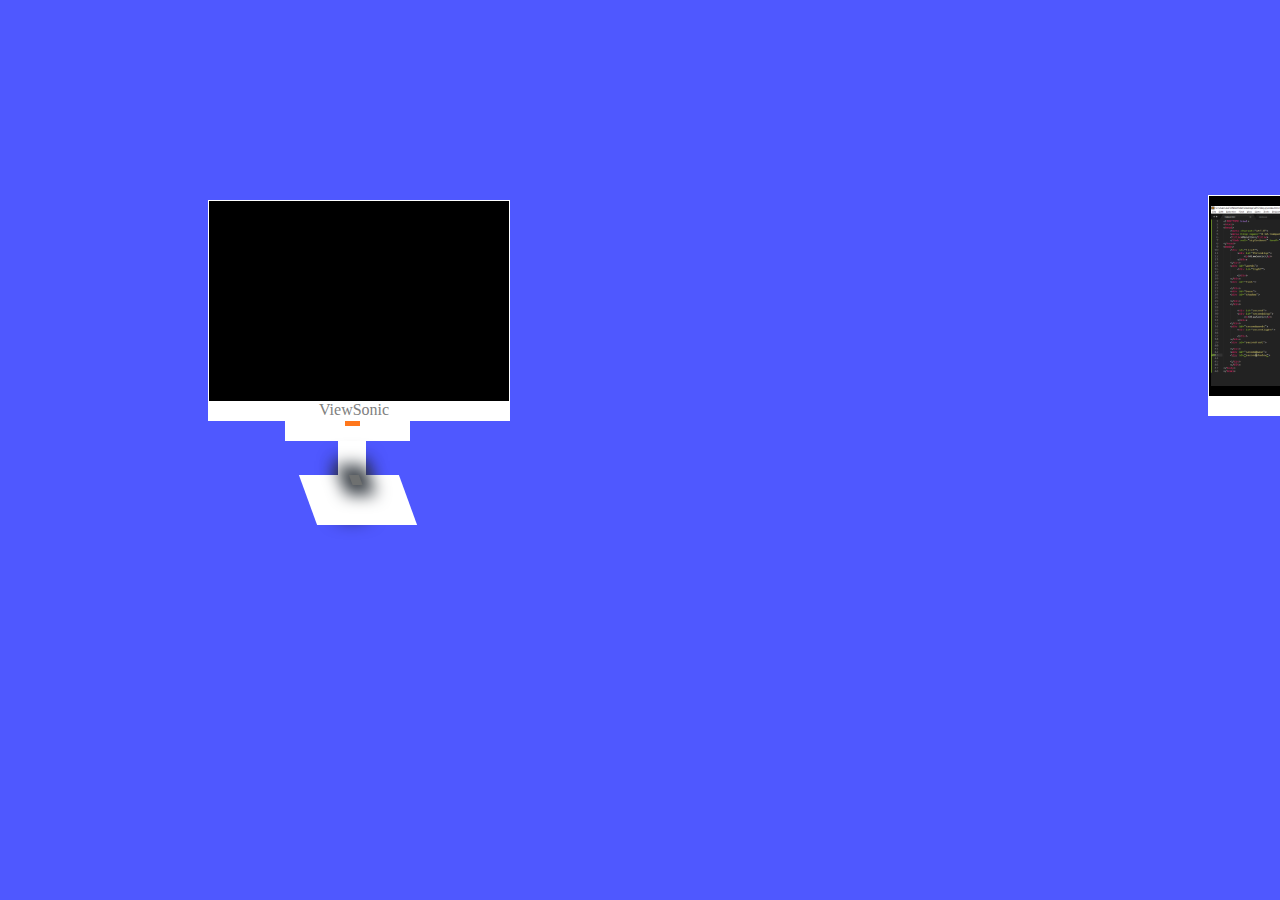
<file: deneme1/index.html>
<!DOCTYPE html>
<html>
<head>
	<meta charset="utf-8">
	<meta http-equiv="X-UA-Compatible" content="IE=edge">
	<title>Monitör</title>
	<link rel="stylesheet" href="css/style.css">
</head>
<body>
	<div id="first">
		<div id="firstdisp">
			<p>ViewSonic</p>
		</div>
	</div>
	<div id="words">
		<div id="light">
			
		</div>
	</div>
	<div id="foot">
		
	</div>
	<div id="base">
	<div id="shadow">
		
	</div>
	</div>

		<div id="second">
		<div id="seconddisp">
			<img src="img/html1.PNG" alt="html">
			<img src="img/css1.PNG" alt="css1">
			<p>ViewSonic</p>
		</div>
	</div>
	<div id="secondwords">
		<div id="secondlight">
			
		</div>
	</div>
	<div id="secondfoot">
		
	</div>
	<div id="secondbase">
	<div id="secondshadow">
		
	</div>
	</div>
</body>
</html>
</file>
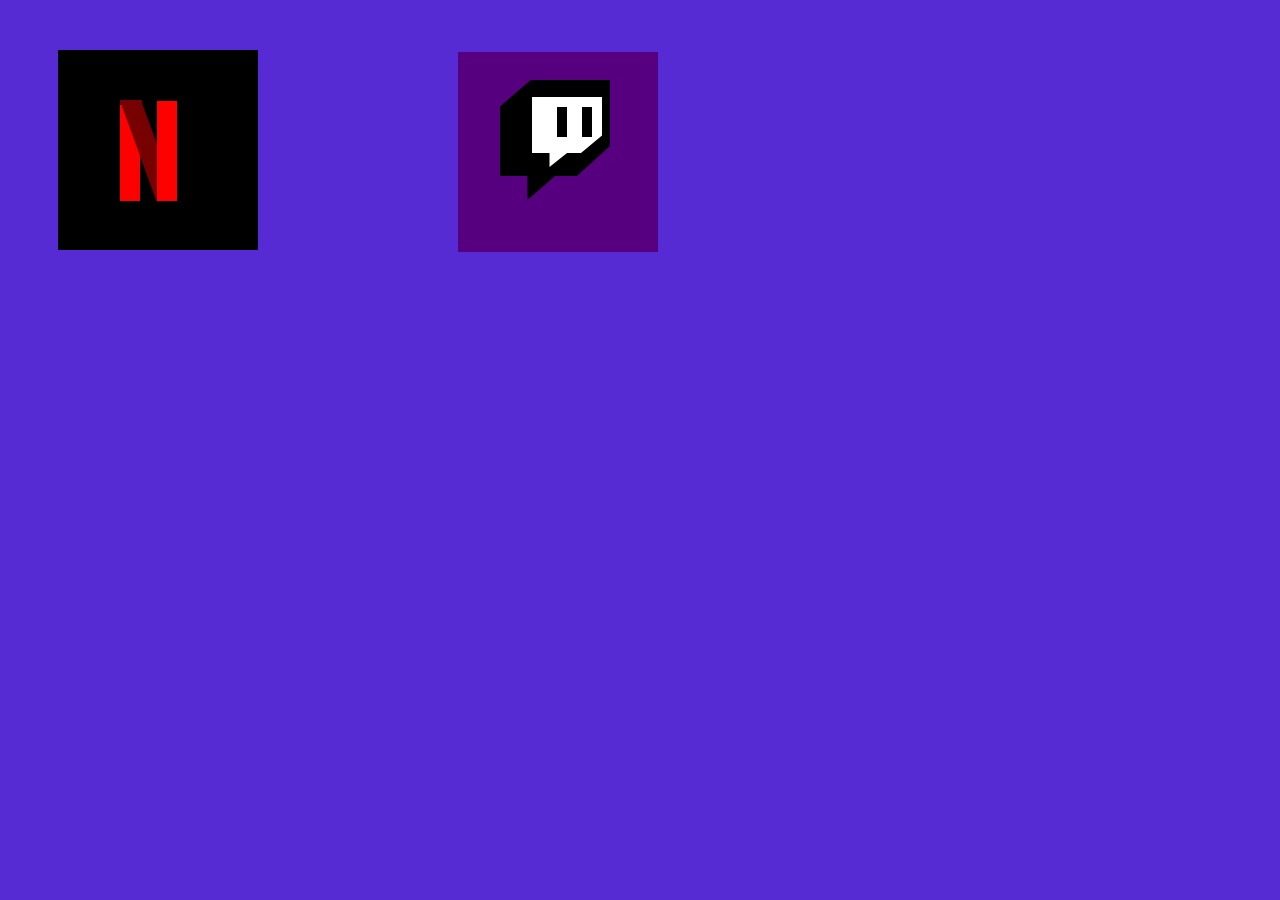
<file: deneme2/index.html>
<!DOCTYPE html>
<html>
<head>
	<meta charset="utf-8">
	<meta http-equiv="X-UA-Compatible" content="IE=edge">
	<title>Logolar</title>
	<link rel="stylesheet" href="css/style.css">
</head>
<body>
	<div id="logo1">
		<div id="kolon">
				
		</div>
		<div id="kolon1">
				
		</div>
		<div id="kolon2">
				
		</div>
		<div id="keke">
				
		</div>	
	</div>
	<div id="logo2">
		<div id="dış">
			
		</div>
		<div id="iç">
			<div id="goz1"></div>
			<div id="goz2"></div>
		</div>
	</div>
</body>
</html>
</file>
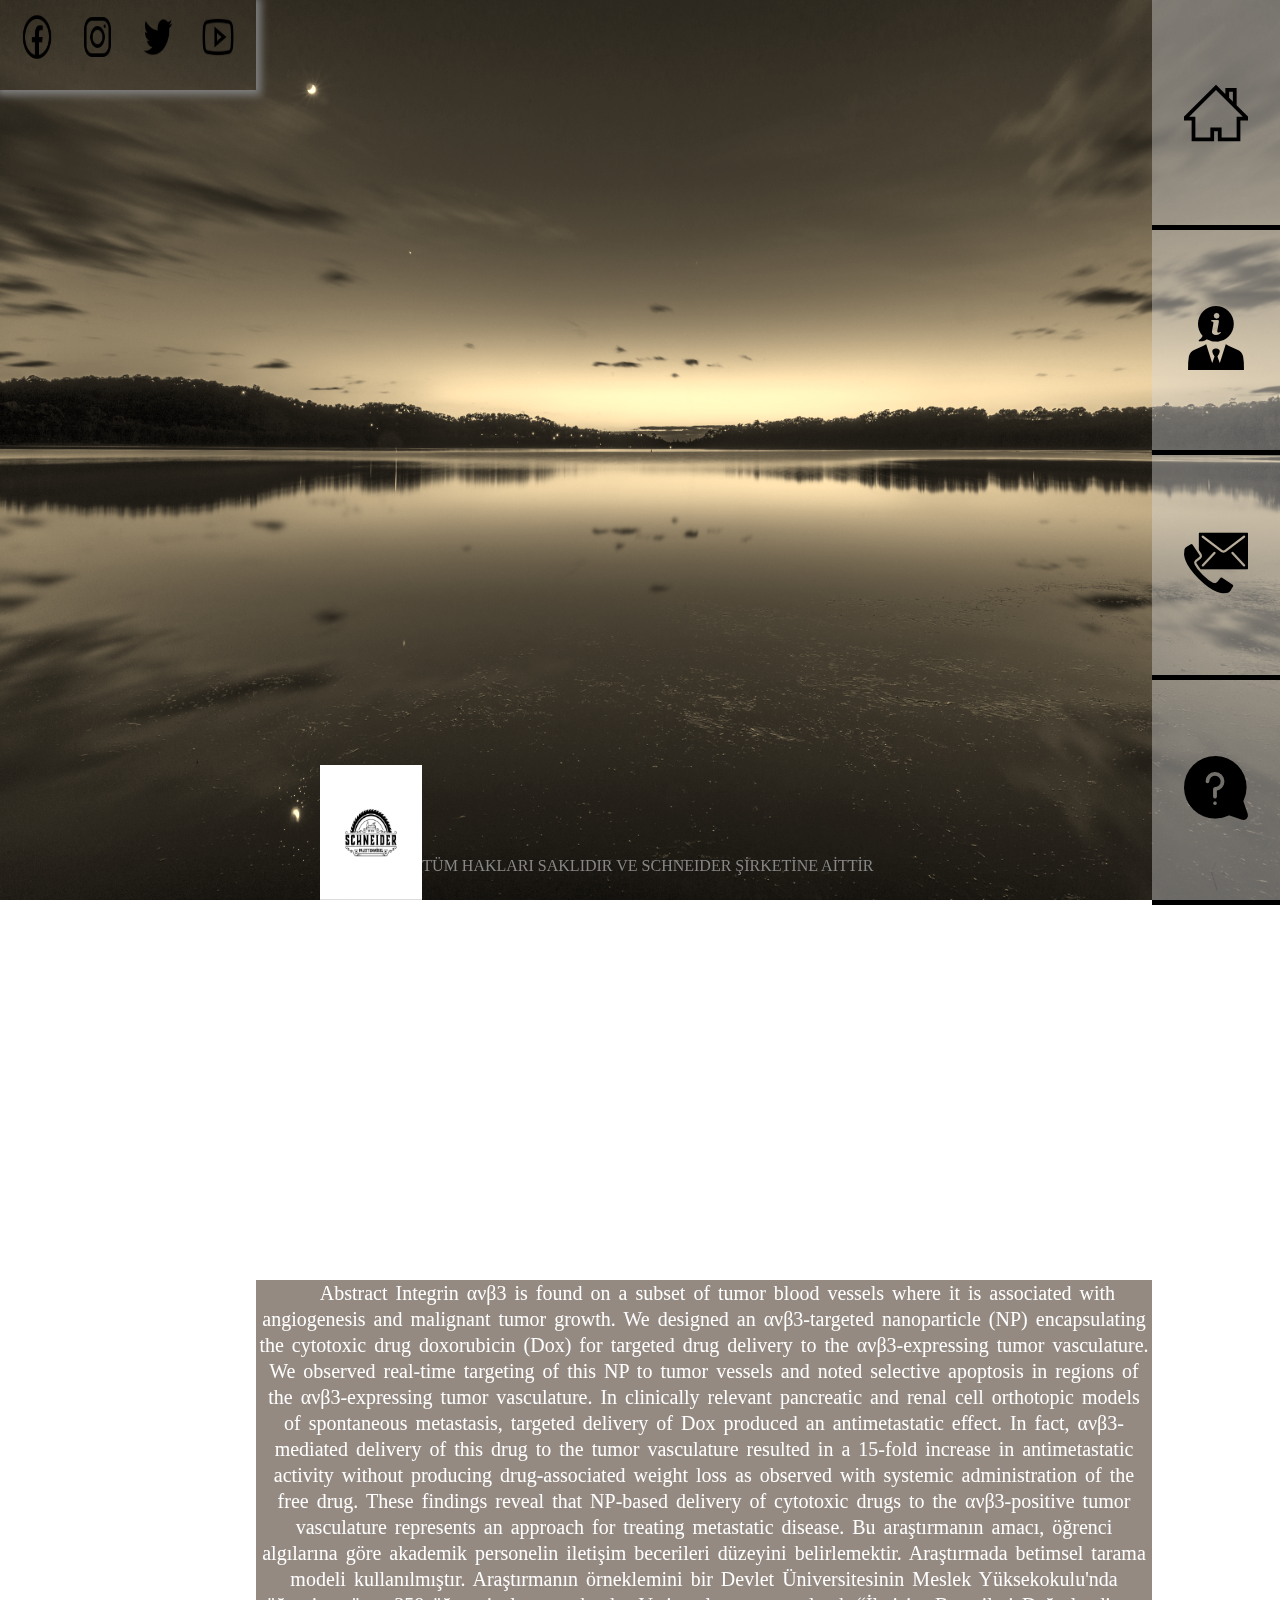
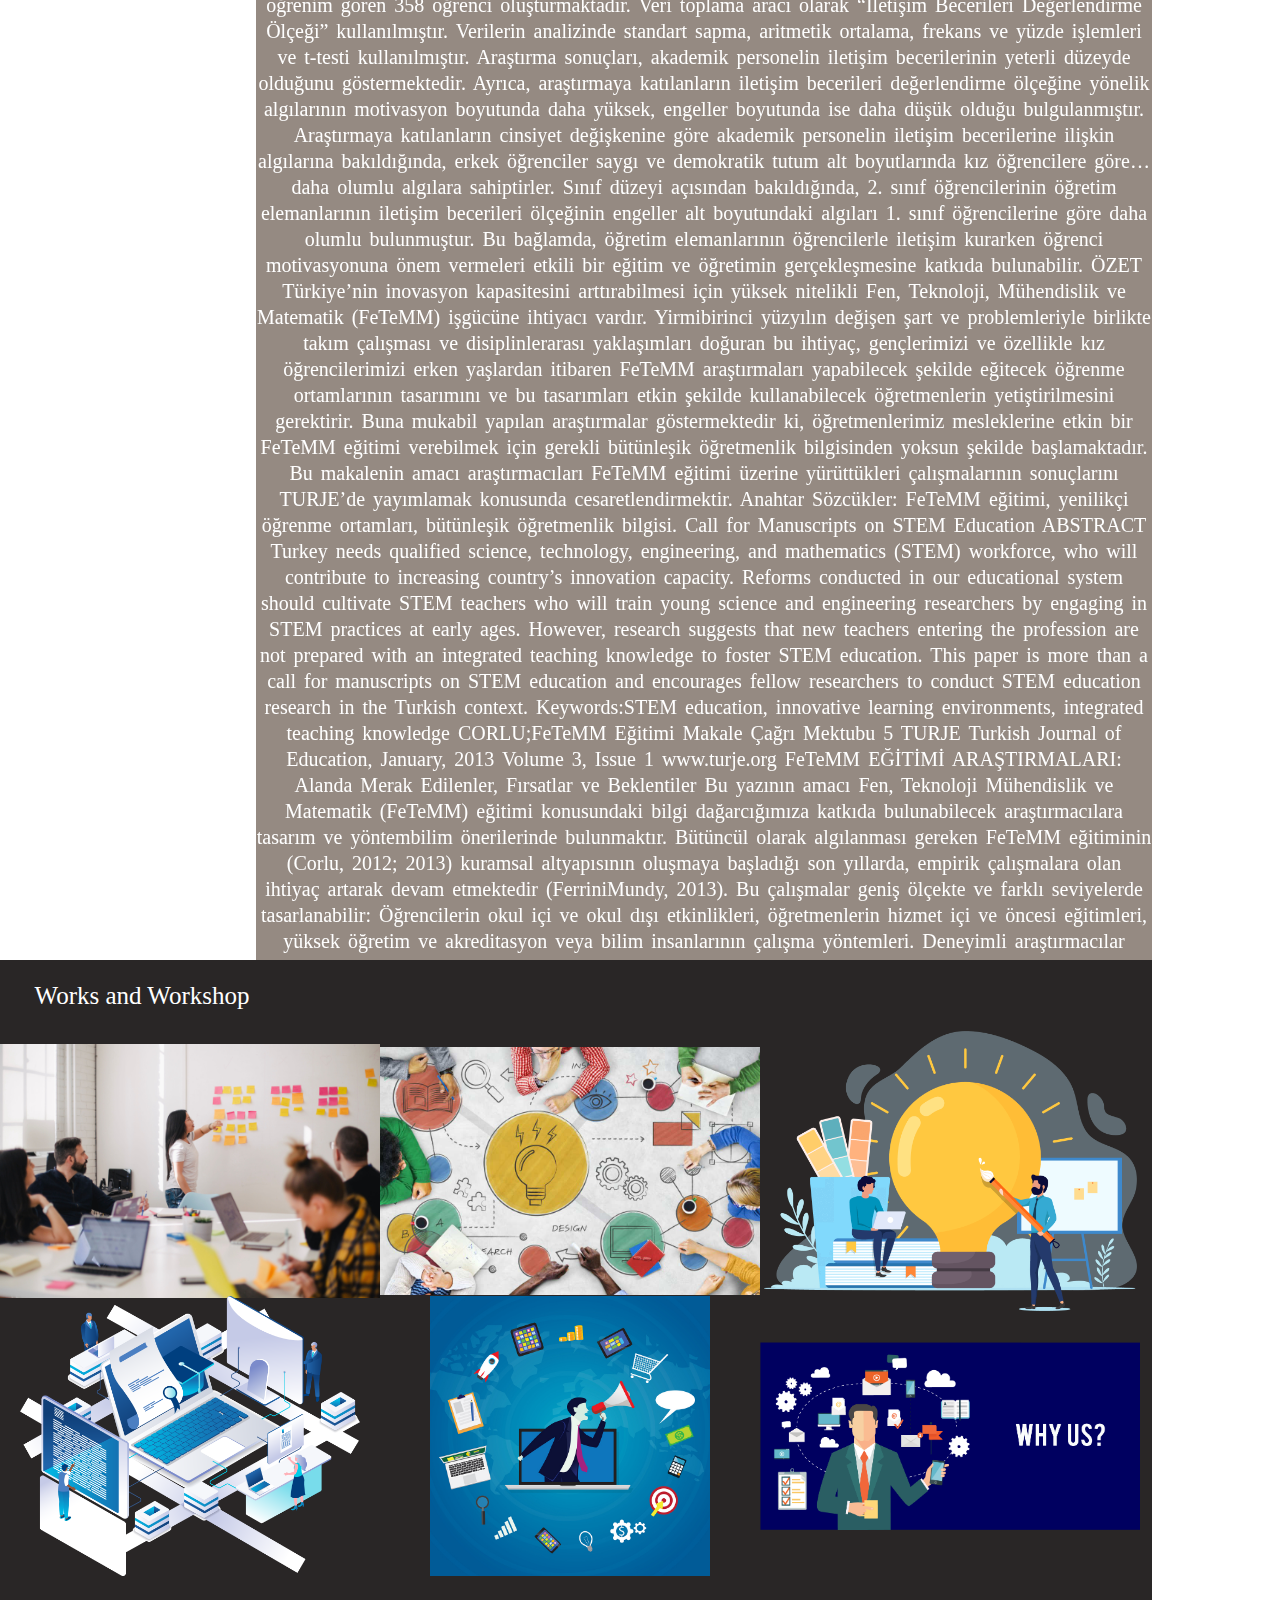
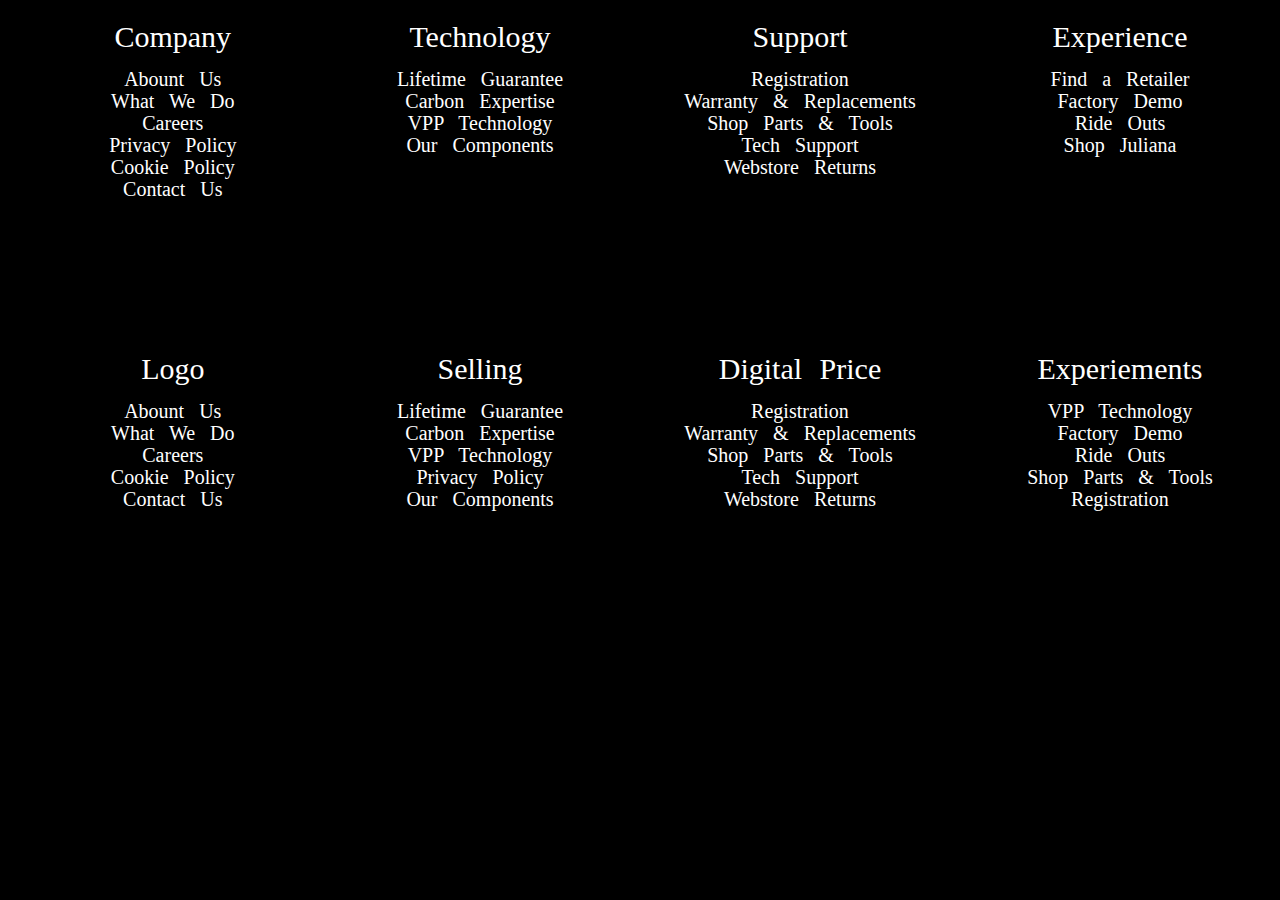
<file: denemesite/index.html>
<!DOCTYPE html>
<html>
<head>
	<meta charset="utf-8">
	<meta http-equiv="X-UA-Compatible" content="IE=edge">
	<title>Deneme Site</title>
	<link rel="stylesheet" href="reset.css">
	<link rel="stylesheet" href="style.css">
</head>
<body>
	<div>
		<img src="nature_lake_sunset_landscape_ultrahd_4k_wallpaper_3840x2160.jpg" alt="anaresim" id="mainimg">	
		<div id="socialmediabar">
			<a href="https://tr-tr.facebook.com/"><img class="socialimg" src="notfacebook.png" alt="facebook"></a>
			<a href="https://www.instagram.com/?hl=tr"><img class="socialimg" src="notinstagram.png" alt="instagram"></a>
			<a href="https://twitter.com/login?lang=tr"><img class="socialimg" src="nottwitter.png" alt="twitter"></a>
			<a href="https://www.youtube.com/"><img class="socialimg" src="notyoutube.png" alt="youtube"></a>
		</div>
		<div id="homepage" class="navbaricons">
			<img src="internet.png" alt="homeicon">
		</div>
		<div id="infopage" class="navbaricons">
			<img src="info.png" alt="infoicon">
		</div>
		<div id="contactpage" class="navbaricons">
			<img src="contact.png" alt="homeicon">
		</div>
		<div id="questionpage" class="navbaricons">
			<img src="question.png" alt="homeicon">
		</div>
		<div id="footer">
			<img src="logo.jpg" alt="logo">
			<p>© TÜM HAKLARI SAKLIDIR VE SCHNEIDER ŞİRKETİNE AİTTİR</p>
		</div>
		<div id="information">
			Abstract
			Integrin ανβ3 is found on a subset of tumor blood vessels where it is associated with angiogenesis and malignant tumor growth. We designed an ανβ3-targeted nanoparticle (NP) encapsulating the cytotoxic drug doxorubicin (Dox) for targeted drug delivery to the ανβ3-expressing tumor vasculature. We observed real-time targeting of this NP to tumor vessels and noted selective apoptosis in regions of the ανβ3-expressing tumor vasculature. In clinically relevant pancreatic and renal cell orthotopic models of spontaneous metastasis, targeted delivery of Dox produced an antimetastatic effect. In fact, ανβ3-mediated delivery of this drug to the tumor vasculature resulted in a 15-fold increase in antimetastatic activity without producing drug-associated weight loss as observed with systemic administration of the free drug. These findings reveal that NP-based delivery of cytotoxic drugs to the ανβ3-positive tumor vasculature represents an approach for treating metastatic disease.
			Bu araştırmanın amacı, öğrenci algılarına göre akademik personelin iletişim becerileri düzeyini belirlemektir. Araştırmada betimsel tarama modeli kullanılmıştır. Araştırmanın örneklemini bir Devlet Üniversitesinin Meslek Yüksekokulu'nda öğrenim gören 358 öğrenci oluşturmaktadır. Veri toplama aracı olarak “İletişim Becerileri Değerlendirme Ölçeği” kullanılmıştır. Verilerin analizinde standart sapma, aritmetik ortalama, frekans ve yüzde işlemleri ve t-testi kullanılmıştır. Araştırma sonuçları, akademik personelin iletişim becerilerinin yeterli düzeyde olduğunu göstermektedir. Ayrıca, araştırmaya katılanların iletişim becerileri değerlendirme ölçeğine yönelik algılarının motivasyon boyutunda daha yüksek, engeller boyutunda ise daha düşük olduğu bulgulanmıştır. Araştırmaya katılanların cinsiyet değişkenine göre akademik personelin iletişim becerilerine ilişkin algılarına bakıldığında, erkek öğrenciler saygı ve demokratik tutum alt boyutlarında kız öğrencilere göre… daha olumlu algılara sahiptirler. Sınıf düzeyi açısından bakıldığında, 2. sınıf öğrencilerinin öğretim elemanlarının iletişim becerileri ölçeğinin engeller alt boyutundaki algıları 1. sınıf öğrencilerine göre daha olumlu bulunmuştur. Bu bağlamda, öğretim elemanlarının öğrencilerle iletişim kurarken öğrenci motivasyonuna önem vermeleri etkili bir eğitim ve öğretimin gerçekleşmesine katkıda bulunabilir.
			ÖZET
			Türkiye’nin inovasyon kapasitesini arttırabilmesi için yüksek nitelikli Fen, Teknoloji, Mühendislik ve
			Matematik (FeTeMM) işgücüne ihtiyacı vardır. Yirmibirinci yüzyılın değişen şart ve problemleriyle birlikte
			takım çalışması ve disiplinlerarası yaklaşımları doğuran bu ihtiyaç, gençlerimizi ve özellikle kız öğrencilerimizi
			erken yaşlardan itibaren FeTeMM araştırmaları yapabilecek şekilde eğitecek öğrenme ortamlarının tasarımını ve
			bu tasarımları etkin şekilde kullanabilecek öğretmenlerin yetiştirilmesini gerektirir. Buna mukabil yapılan
			araştırmalar göstermektedir ki, öğretmenlerimiz mesleklerine etkin bir FeTeMM eğitimi verebilmek için gerekli
			bütünleşik öğretmenlik bilgisinden yoksun şekilde başlamaktadır. Bu makalenin amacı araştırmacıları FeTeMM
			eğitimi üzerine yürüttükleri çalışmalarının sonuçlarını TURJE’de yayımlamak konusunda cesaretlendirmektir.
			Anahtar Sözcükler: FeTeMM eğitimi, yenilikçi öğrenme ortamları, bütünleşik öğretmenlik bilgisi.
			Call for Manuscripts on STEM Education
			ABSTRACT
			Turkey needs qualified science, technology, engineering, and mathematics (STEM) workforce, who will
			contribute to increasing country’s innovation capacity. Reforms conducted in our educational system should
			cultivate STEM teachers who will train young science and engineering researchers by engaging in STEM
			practices at early ages. However, research suggests that new teachers entering the profession are not prepared
			with an integrated teaching knowledge to foster STEM education. This paper is more than a call for manuscripts
			on STEM education and encourages fellow researchers to conduct STEM education research in the Turkish
			context.
			Keywords:STEM education, innovative learning environments, integrated teaching knowledge
			CORLU;FeTeMM Eğitimi Makale Çağrı Mektubu
			5
			TURJE Turkish Journal of Education, January, 2013 Volume 3, Issue 1 www.turje.org
			FeTeMM EĞİTİMİ ARAŞTIRMALARI: Alanda Merak Edilenler, Fırsatlar ve Beklentiler
			Bu yazının amacı Fen, Teknoloji Mühendislik ve Matematik (FeTeMM) eğitimi konusundaki bilgi
			dağarcığımıza katkıda bulunabilecek araştırmacılara tasarım ve yöntembilim önerilerinde bulunmaktır.
			Bütüncül olarak algılanması gereken FeTeMM eğitiminin (Corlu, 2012; 2013) kuramsal altyapısının
			oluşmaya başladığı son yıllarda, empirik çalışmalara olan ihtiyaç artarak devam etmektedir (FerriniMundy, 2013). Bu çalışmalar geniş ölçekte ve farklı seviyelerde tasarlanabilir: Öğrencilerin okul içi ve
			okul dışı etkinlikleri, öğretmenlerin hizmet içi ve öncesi eğitimleri, yüksek öğretim ve akreditasyon
			veya bilim insanlarının çalışma yöntemleri. Deneyimli araştırmacılar FeTeMM eğitimine sadece
			merak içgüdüsü ile ilgi duyulabilecekleri gibi kişisel ya da öğretmenlik tecrübelerine dayanan bir
			motivasyona da sahip olabilir. FeTeMM eğitimi, genç araştırmacılara Türkiye ve dünya ölçeğinde yeni
			gelişen bir alanın öncüleri arasında yer alabilmek ve alanı etkileyebilmek gibi bir çok fırsat
			sunmaktadır.
			Bir çağrı metninin ötesine geçmesini amaçladığım bu yazı ile genç ve deneyimli araştırmacıları,
			FeTeMM eğitimi üzerine yürüttükleri çalışma sonuçlarını TURJE’de yayımlamak konusunda
			cesaretlendirmek isterim. Nitel, nicel ya da karma yöntemler arasında bir ayrım gözetmeksizin,
			yöntembilimsel olarak güçlü ve akıcı bir anlatımla yazılmış tüm makale önerileri bu çağrı kapsamında
			değerlendirilecektir. Önerilen makalelerin seçkin bir hakem heyeti tarafından özenle ve hızlı şekilde
			değerlendirileceğini vurgulamalıyım.
			FeTeMM Eğitimi Çalışma Grubu
			FeTeMM eğitimi üzerine çalışan araştırmacıları biraraya getirip, sinerji oluşturma amacıyla ortaya
			çıkan FeTeMM Çalışma Grubu, farklı uzmanlıklardaki alan eğitimcilerinden oluşur. Üyelik
			gerektirmeyen çalışma grubu, FeTeMM eğitimiyle ilgilenen tüm araştırmacılara açıktır. FeTeMM
			eğitimi ile ilgili çalışmaların tanıtıldığı Internet sitesi (http://www.fetemm.org), ve diğer sosyal medya
			ortamlarıyla beraber, bu konuda çalışmak isteyen araştırmacıların ve konuya ilgi duyan öğretmenlerin
			faydalı olabilecek kaynaklara ulaşımını kolaylaştırmaktadır. FeTeMM eğitiminin kuramsal çerçevesi
			bu yazının kapsamı içerisinde olmadığından, kısa bir özet halinde verilen bir çok kaynağın tam
			metnine ve detaylı bir bibliyografyaya Internet sitesinde ulaşma imkanı vardır. FeTeMM Çalışma
			Grubu’nun çalışmaları, araştırmacıların farklı motivasyonlarına bağlı olarak değişkenlik gösterir.
		</div>
		<div id="contentarea">
			<h1>Works and Workshop</h1>
			<div class="content1 overlay">
				<img src="ekip.jpeg" alt="ekip">
				<div class="textarea">
				<div class="text">
					En etkili ve tecrübeli ekipler ile Schneider plattenmöbel hizmetinizde. Deneyimli kadromuz aklınızdaki fikri en etkili şekilde mobilyalarınıza yansıtacaktır.
				</div>
				</div>
			</div>
			<div class="content2 overlay">
				<img src="idea.jpg" alt="idea">
				<div class="textarea">
				<div class="text">
					Fikirlerinizin gerçeğe dönüştüğü bir atölyede çalışmak artık rüya değil burada gerçek.
				</div>
				</div>
			</div>
			<div class="content3 overlay">
				<img src="ampul.png" alt="ampul">
				<div class="textarea">
				<div class="text">
					Aklına fikir gelmiş bir ekip çalışanının yaşadığı mutluluğu yaşamak için burada bizimle ol.
				</div>
				</div>
			</div>
			<div class="content4 overlay">
				<img src="egitim.png" alt="egitim">
				<div class="textarea">
				<div class="text">
					Eğitim ekibimiz ile kendini eğit veya yetişmek için can atan ekipleri kur ve yetiştir.
				</div>
				</div>
			</div>
			<div class="content5 overlay">
				<img src="digital_selling.jpg" alt="digitalselling">
				<div class="textarea">
				<div class="text">
					Dijital satış için gerekli danışmanlığı al ister kendi alanında ister bizim yanımızda Digital Selling savaşlarına katıl.
				</div>
				</div>
			</div>
			<div class="content6 overlay">
				<img src="whyus.png" alt="whyus">
				<div class="textarea">
				<div class="text">
					Neden bizi tercih etmelisin sorusunun cevabını tam olarak alabilmek için sayfamızda daha çok vakit geçir.
				</div>
				</div>
			</div>
		</div>
		<div id="informfooter">
			<div class="inform1">
				<h1>Company</h1>
				<ul>
					<li>Abount Us</li>
					<li>What We Do</li>
					<li>Careers</li>
					<li>Privacy Policy</li>
					<li>Cookie Policy</li>
					<li>Contact Us</li>
				</ul>
			</div>
			<div class="inform2">
				<h1>Technology</h1>
				<ul>
					<li>Lifetime Guarantee</li>
					<li>Carbon Expertise</li>
					<li>VPP Technology</li>
					<li>Our Components</li>
				</ul>
			</div>
			<div class="inform3">
				<h1>Support</h1>
				<ul>
					<li>Registration</li>
					<li>Warranty & Replacements</li>
					<li>Shop Parts & Tools</li>
					<li>Tech Support</li>
					<li>Webstore Returns</li>
				</ul>
			</div>
			<div class="inform4">
				<h1>Experience</h1>
				<ul>
					<li>Find a Retailer</li>
					<li>Factory Demo</li>
					<li>Ride Outs</li>
					<li>Shop Juliana</li>
				</ul>
			</div>
			<div class="inform5">
				<h1>Logo</h1>
				<ul>
					<li>Abount Us</li>
					<li>What We Do</li>
					<li>Careers</li>
					<li>Cookie Policy</li>
					<li>Contact Us</li>
				</ul>
			</div>
			<div class="inform6">
				<h1>Selling</h1>
				<ul>
					<li>Lifetime Guarantee</li>
					<li>Carbon Expertise</li>
					<li>VPP Technology</li>
					<li>Privacy Policy</li>
					<li>Our Components</li>
				</ul>
			</div>
			<div class="inform7">
				<h1>Digital Price</h1>
				<ul>
					<li>Registration</li>
					<li>Warranty & Replacements</li>
					<li>Shop Parts & Tools</li>
					<li>Tech Support</li>
					<li>Webstore Returns</li>
				</ul>
			</div>
			<div class="inform8">
				<h1>Experiements</h1>
				<ul>
					<li>VPP Technology</li>
					<li>Factory Demo</li>
					<li>Ride Outs</li>
					<li>Shop Parts & Tools</li>
					<li>Registration</li>
				</ul>
			</div>
		</div>
	</div>
</body>
</html>
</file>
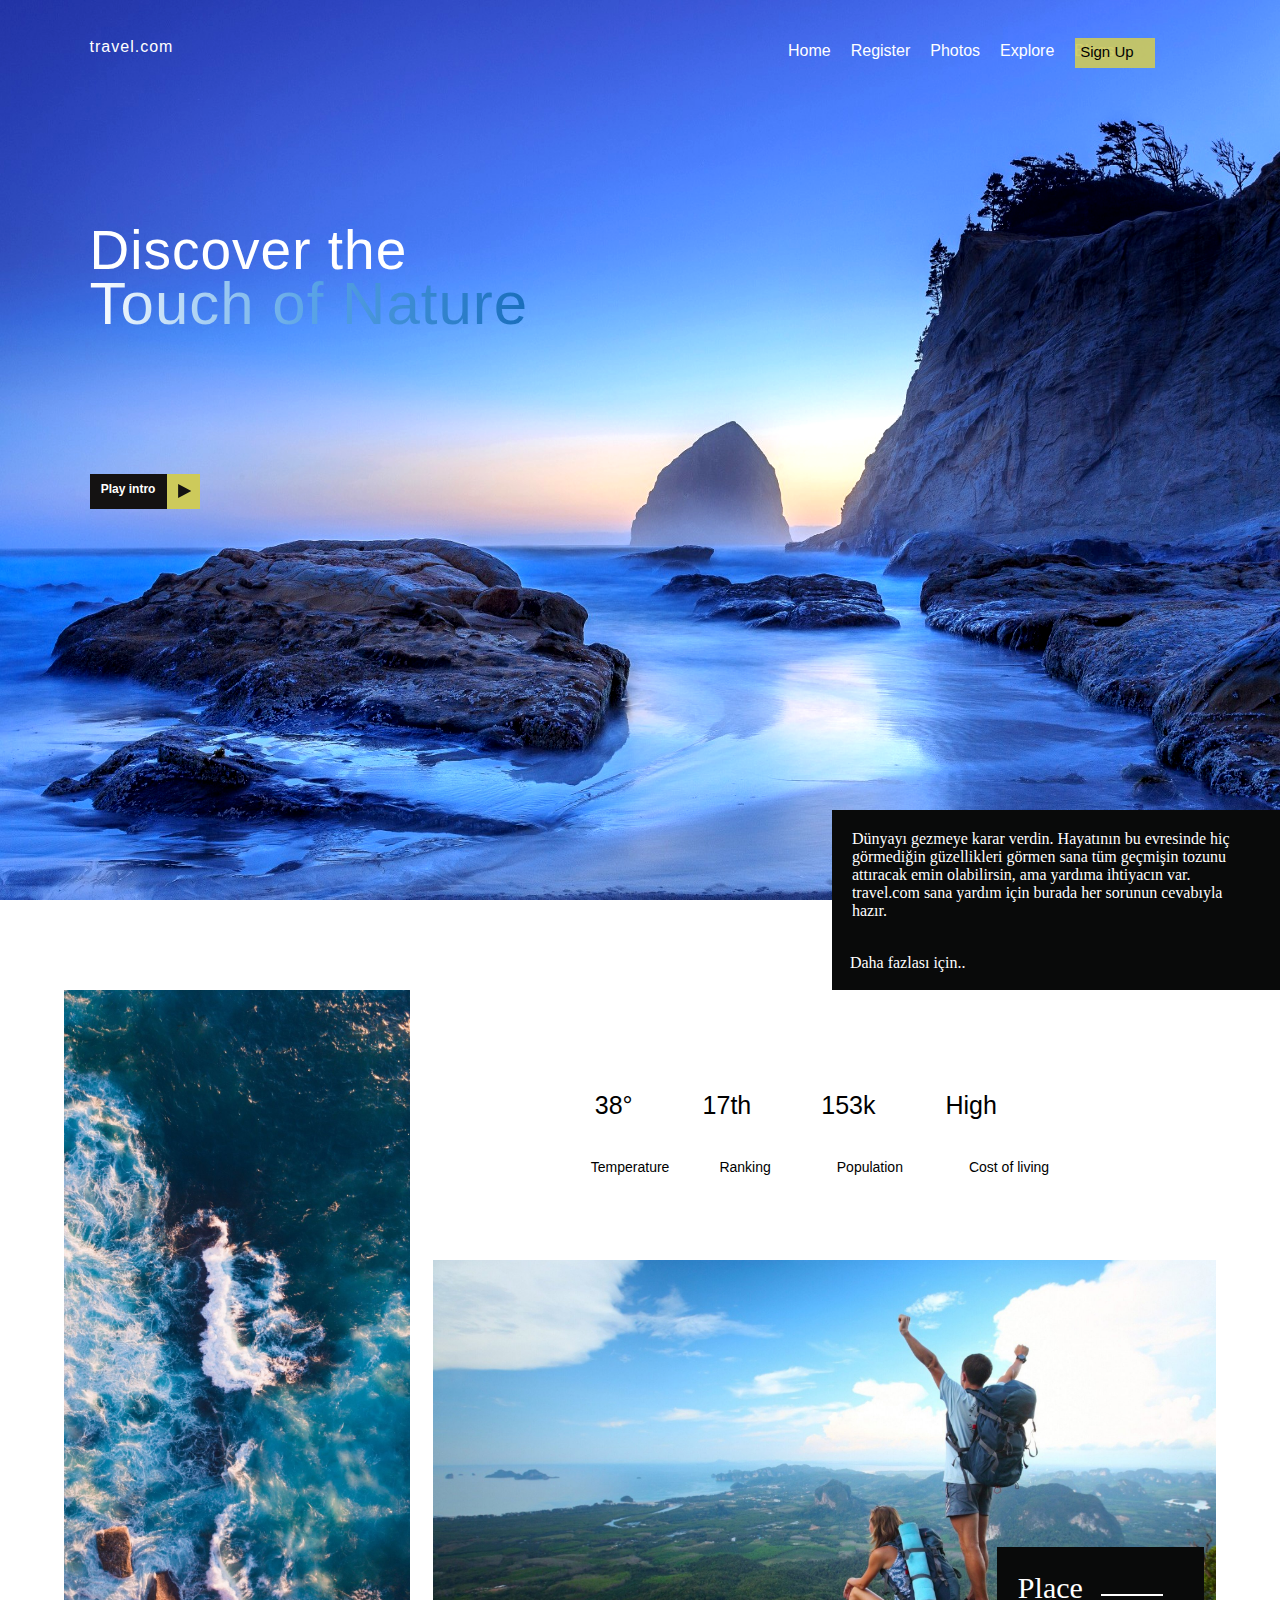
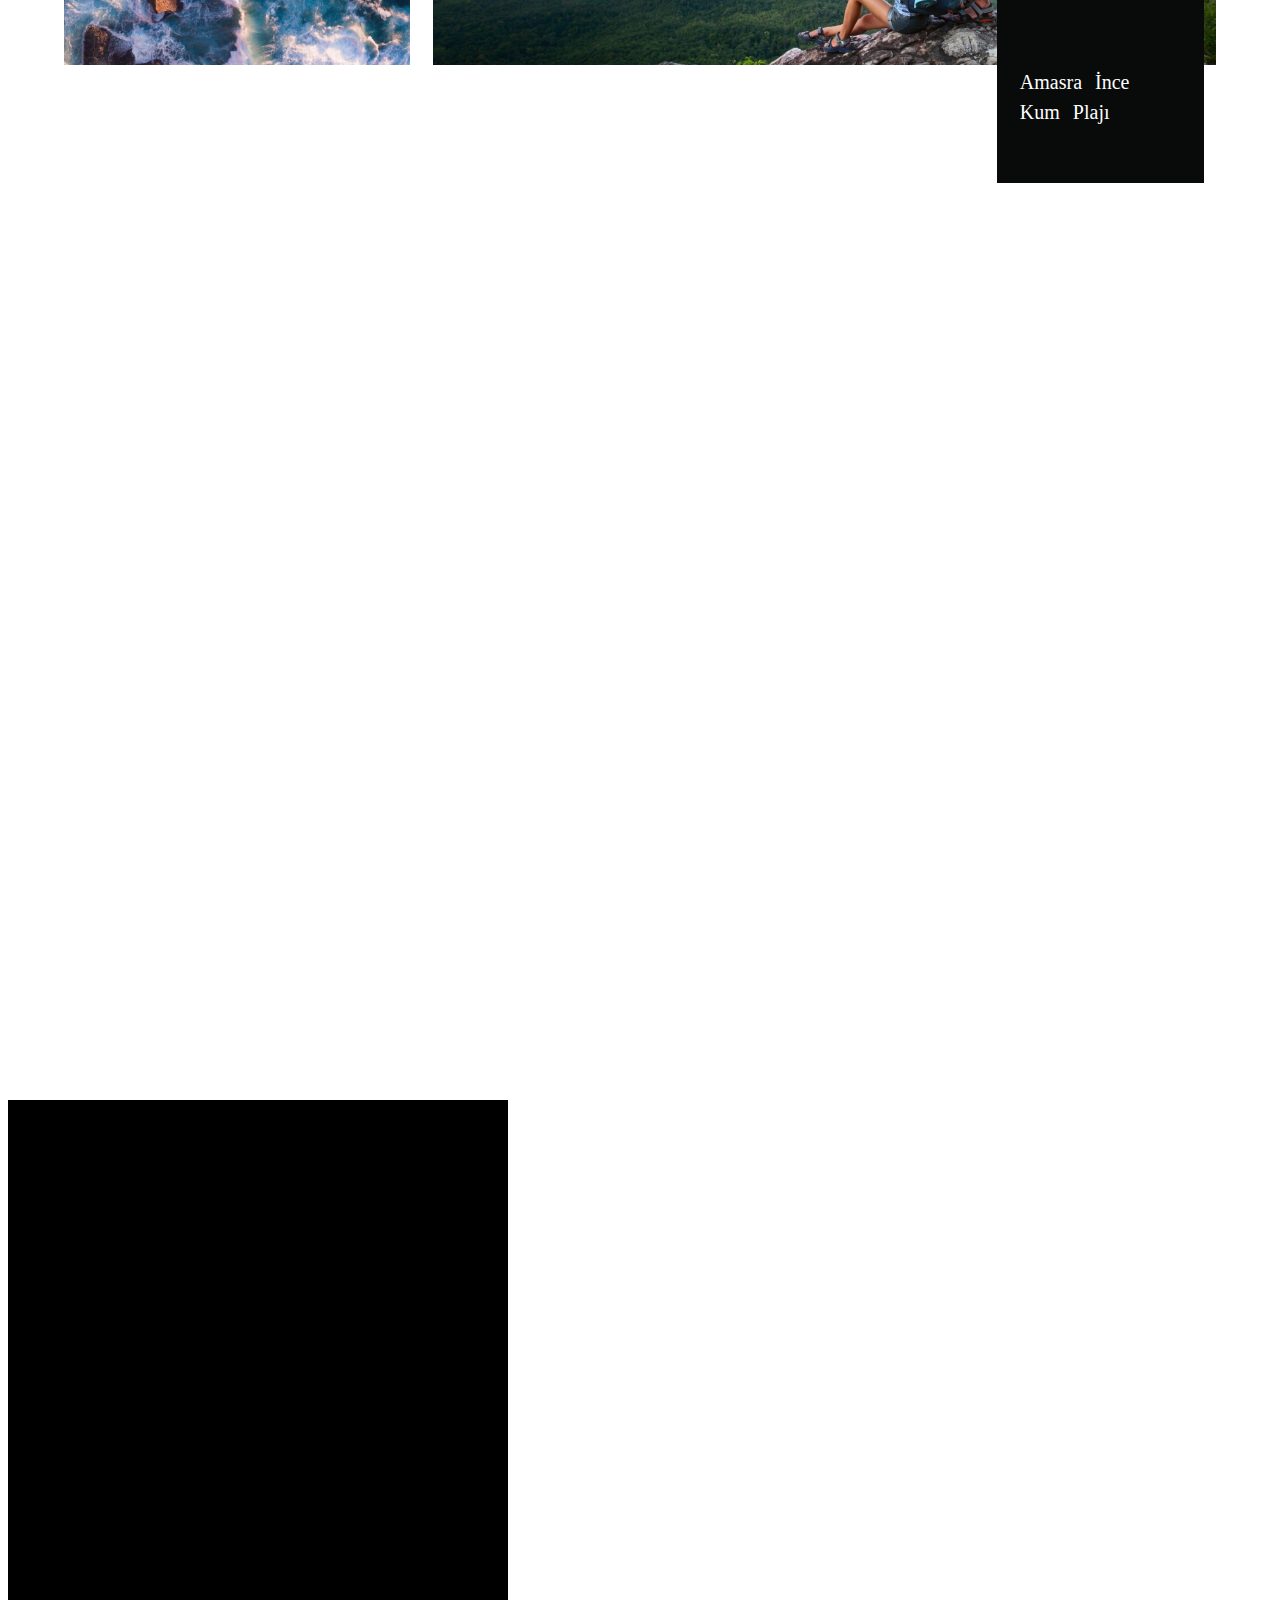
<file: travel/index.html>
<!DOCTYPE html>
<html>
<head>
	<title>travel.com</title>
	<link rel="stylesheet" href="css/style.css">
</head>
<body>
	<div>
		<div class="mainhead">
			<img draggable="false" src="img/mountains-1920x1080-5k-4k-wallpaper-ocean-sunset-forest-12501.jpg" alt="mainimg" id="mainimg">
			<div id="sitename">travel.com</div>
			<div id="menubar">
				<ul>
					<li><a href="">Home</a></li>
					<li><a href="">Register</a></li>
					<li><a href="">Photos</a></li>
					<li><a href="">Explore</a></li>
					<li><a href="">Blogs</a></li>
				</ul>
			</div>
			<a href=""><div id="signupbutton">Sign Up</div></a>
			<div id="mainwords1">Discover the</div>
			<div id="mainwords2">Touch of Nature</div>
			<div id="playbuttoncontainer">
				<a href=""><div id="playintro"><h1>Play intro</h1></div></a>
				<a href=""><div id="playintro2"><div id="playtriangle"></div></div></a>
			</div>
			<div id="inforead"><div id="infotext">Dünyayı gezmeye karar verdin. Hayatının bu evresinde hiç görmediğin güzellikleri görmen sana tüm geçmişin tozunu attıracak emin olabilirsin, ama yardıma ihtiyacın var. travel.com sana yardım için burada her sorunun cevabıyla hazır.</div><div id="readmore" ><a href="">Daha fazlası için..</a></div></div>
		</div>
		<div id="content1">
			<div id="photo1"><img src="img/ocean.jpg" alt="ocean"></div>
			<div id="content1headlist">
				<ul>
					<li>38°</li>
					<li>17th</li>
					<li>153k</li>
					<li>High</li>
				</ul>
			</div>
			<div id="content1contentlist">
				<ul>
					<li>Temperature</li>
					<li style="margin-left: 50px;">Ranking</li>
					<li>Population</li>
					<li>Cost of living</li>
				</ul>
			</div>
			<div id="photo2"><img src="img/travel.jpg" alt="travel"></div>
			<div id="content1inforead"><div id="content1infohead">Place</div><div id="line"></div><div id="content1infotext">Amasra İnce Kum Plajı</div></div>
		</div>
		<div id="keke"></div>
	</div>
</body>
</html>
</file>
<file: deneme1/css/style.css>
body
{
	background-color: #4f58ff;
}


#first
{
	height: 200px;
	width: 300px;
	margin: 200px 200px;
	background: black;
	border-style: solid;
	border-width: 1px 1px 20px 1px;
	border-color: white;
}

#first p
{
	color: gray;
	margin: 200px 110px;
}

#words
{
	height: 20px;
	width: 125px;
	background: white;
	margin: -199.6px 277px;
}

#light
{
	height: 5px;
	width: 15px;
	margin: 0px 60px;
	background: #ff771c;
}

#foot
{
	height: 55px;
	width: 28px;
	background: white;
	margin: 199px 330px;
	box-shadow: 0 20px 20px black;
}

#base
{
	height: 50px;
	width: 100px;
	background: white;
	margin: -220px 300px;
	transform: skew(20deg);
}

#shadow
{
	height: 10px;
	width: 10px;
	background: #6e7070; 
	margin: 180px 50px;
	box-shadow: 0 0px 15px 10px  #3d434a;
}







#second
{
	height: 200px;
	width: 300px;
	margin: -330px 1200px;
	background: black;
	border-style: solid;
	border-width: 1px 1px 20px 1px;
	border-color: white;
}

#second p
{
	color: gray;
	margin: -5px 110px;
}

#secondwords
{
	height: 20px;
	width: 125px;
	background: white;
	margin: 330.6px 1277px;
}

#secondlight
{
	height: 5px;
	width: 15px;
	margin: 0px 60px;
	background: blue;
}

#secondfoot
{
	height: 55px;
	width: 28px;
	background: white;
	margin: -330.7px 1330px;
	box-shadow: 0 20px 20px black;
}

#secondbase
{
	height: 50px;
	width: 100px;
	background: white;
	margin: 310px 1300px;
	transform: skew(20deg);
}

#secondshadow
{
	height: 10px;
	width: 10px;
	background: #6e7070; 
	margin: 180px 50px;
	box-shadow: 0 0px 15px 10px  #3d434a;
}

#second img
{
	height: 180px;
	width: 140px;
	margin: 10px 2px;
}
</file>
<file: deneme2/css/style.css>
body
{
	background-color: #572BD3FF;
}

#logo1
{
	height: 200px;
	width: 200px;
	background-color: black;
	margin: 50px 50px;
}

#kolon
{
	height: 100px;
	width: 20px;
	background-color:#FF0000FF;
	position: absolute;
	top: 101px;
	left: 120px;
}

#kolon1
{
	height: 105px;
	width: 20px;
	background-color: #770000FF;
	position: absolute;
	transform: rotate(-20deg);
	margin: 49.4px 81px;
}

#kolon2
{
	height: 100px;
	width: 20px;
	background-color:#FF0000FF;
	position: absolute;
	top: 101px;
	left: 157px;
	box-shadow: 1px 4px 1px 1px;
}

#keke
{
	height: 5px;
	width: 22px;
	background-color:#770000FF;
	position: absolute;
	top: 100px;
	left: 120.3px;
	box-shadow: 0px -2px 0px 0px;
}

#logo2
{
	height: 200px;
	width: 200px;
	background-color: #57007FFF;
	margin: -248px 450px;
}

#dış
{
	height: 120px;
	width: 110px;
	background-color: black;
	position: absolute;
	clip-path: polygon(28% 0%, 0% 22%, 0% 80%, 25% 80%, 25% 100%, 50% 80%, 70% 80%, 100% 55%, 100% 0%);
	left: 500px;
	top: 80px;
}

#iç
{
	height: 70px;
	width: 70px;
	background-color: white;
	position: absolute;
	clip-path: polygon(0% 0%,0% 80%, 25% 80%, 25% 100%,50% 80%, 70% 80%, 100% 55%, 100% 0%);
	left: 532px;
	top: 97px;
}

#goz1
{
	height: 30px;
	width: 10px;
	position: absolute;
	background-color: black;
	margin: 10px 0px 0px 25px;
}

#goz2
{
	height: 30px;
	width: 10px;
	position: absolute;
	background-color: black; 
	margin: 10px 0px 0px 50px;
}
</file>
<file: denemesite/style.css>
html, body 
{
 
}

#mainimg
{
	width: 100%;
	height: 100%;
	margin: 0;
	position: fixed;
	filter: sepia(1);
}

#socialmediabar
{
	width: 20%;
	height: 10%;
	box-shadow: 0.7px 0.7px 10px 1px gray;
	background: rgba(220,220,220,0.2);
	position: fixed;
}

#socialmediabar:hover
{
	background: rgba(45,37,18,0.0);
	box-shadow: 0.7px 0.7px 8px 4px gray;
}

#socialmediabar a img
{
	width: 15%;
	height: 65%;
	margin: 3% 0px 0px 7%;
}


#homepage
{
	width: 10%;
	height: 25%;
	background: rgba(220,220,220,.4);
	position: fixed;
	display: flex;
	border-bottom:rgba(0,0,0,1.00) 5px solid;
	right: 0px;
	z-index: 4;
}

#homepage img
{
	width: 64px;
	height: 64px;
	margin: auto auto;
}

#infopage
{
	width: 10%;
	height: 25%;
	background: rgba(220,220,220,.4);
	position: fixed;
	display: flex;
	border-bottom:rgba(0,0,0,1.00) 5px solid;
	right: 0px;
	top: 25%;
	z-index: 3;
	
}

#infopage img
{
	width: 64px;
	height: 64px;
	margin: auto;
}

#contactpage
{
	width: 10%;
	height: 25%;
	background: rgba(220,220,220,.4);
	position: fixed;
	display: flex;
	border-bottom:rgba(0,0,0,1.00) 5px solid;
	right: 0px;
	top: 50%;
	z-index: 2;
}

#contactpage img
{
	width: 64px;
	height: 64px;
	margin: auto; 
}

#questionpage
{
	width: 10%;
	height: 25%;
	background: rgba(220,220,220,.4);
	position: fixed;
	display: flex;
	border-bottom:rgba(0,0,0,1.00) 5px solid;
	right: 0px;
	top: 75%;
	z-index: 1;
}

#questionpage img
{
	width: 64px;
	height: 64px;
	margin: auto;
}

#questionpage:hover, #contactpage:hover, #infopage:hover, #homepage:hover
{
	background: rgba(114,99,100,0.2);
	border-bottom:rgba(0,0,0,0.7) 5px solid;
}

#footer
{
	width: 50%;
	height: 5%;
	position: fixed;
	/*background: rgb(10,57,21);*/
	filter;
	top: 95%;
	z-index: 1;
	margin: 0px 0px 0px 25%;
}

#footer img
{
	width: 8%;
	height: 15%;
	position: fixed;
	overflow: visible;
	top: 85%;
}

#footer p
{
	text-align: center;
	padding-top: 0.5%;
	color:rgba(135,135,135,1.00);
}

#footer:hover
{
	opacity: 1;
}


#information
{
	height: auto;
	width: 70%;
	background:rgba(104,89,77,0.7);
	position: absolute;
	margin: 100% 0px 2.5% 20%;
	color: white;
	text-indent: 3%;
	word-wrap: break-word;
	font-family:cham;
	font-size: 20px;
	text-align: center;
	word-spacing: 3px;
	line-height: 26px;
}

#contentarea
{
	width: 90%;
	height: 700px;
	background:rgba(41,38,38,1.00);
	position: absolute;
	margin: 200% 0px 0px 0px;
}

#contentarea h1
{
	color: white;
	font-size: 25px;
	margin: 2% 0px 0px 3%;
}

.content1
{
	width: 33%;
	height: 40%;
	position: absolute;
	margin: 2% 0px 0px 0px;
}

#contentarea div img
{
	width: 100%;
	height: 100%;
	object-fit:contain;
}

.content2
{
	width: 33%;
	height: 40%;
	position: absolute;
	margin: 2% 0px 0px 33%;
}

.content3
{
	width: 33%;
	height: 40%;
	position: absolute;
	margin: 2% 0px 0px 66%;
}

.content4
{
	width: 33%;
	height: 40%;
	position: absolute;
	margin: 25% 0px 0px 0px;
}

.content5
{
	width: 33%;
	height: 40%;
	position: absolute;
	margin: 25% 0px 0px 33%;
}

.content6
{
	width: 33%;
	height: 40%;
	position: absolute;
	margin: 25% 0px 0px 66%;
}

.textarea
{
  position: absolute;
	top: 0;
  bottom: 0;
  left: 0;
  right: 0;
  height: 100%;
  width: 100%;
  opacity: 0;
  transition: .5s ease;
  background-color: #705720;
}

.overlay:hover .textarea
{
	opacity: 1;
}

.text {
  color: white;
  font-size: 20px;
  position: absolute;
  top: 50%;
  left: 50%;
  transform: translate(-50%, -50%);
  text-align: center;
}

#informfooter
{
	width: 100%;
	height: 100%;
	position: absolute;
	margin: 250% 0px 0px 0px;
	background: black;
	color: white;
	text-align: center;
	font-size: 20px;
	word-spacing: 10px;
	line-height: 22px;
	z-index: 5;
}

#informfooter h1
{
	font-size: 30px;
}

#informfooter ul
{
	margin-top: 20px;
}

.inform1
{
	width: 25%;
	height: 40%;
	position: absolute;
	margin: 2% 0px 0px 1%;
}

.inform2
{
	width: 25%;
	height: 40%;
	position: absolute;
	margin: 2% 0px 0px 25%;
}

.inform3
{
	width: 25%;
	height: 40%;
	position: absolute;
	margin: 2% 0px 0px 50%;
}

.inform4
{
	width: 25%;
	height: 40%;
	position: absolute;
	margin: 2% 0px 0px 75%;
}

.inform5
{
	width: 25%;
	height: 40%;
	position: absolute;
	margin: 28% 0px 0px 1%;
}

.inform6
{
	width: 25%;
	height: 40%;
	position: absolute;
	margin: 28% 0px 0px 25%;
}

.inform7
{
	width: 25%;
	height: 40%;
	position: absolute;
	margin: 28% 0px 0px 50%;
}

.inform8
{
	width: 25%;
	height: 40%;
	position: absolute;
	margin: 28% 0px 0px 75%;
}
</file>
<file: travel/css/style.css>
html, body
{
	-webkit-user-select: none;
}

a
{
	text-decoration: none;
	color: inherit;
}

.mainhead
{
	width: 100%;
	height: 100%;
	position: absolute;
	top: 0;
	left: 0;
}


#mainimg
{
	width: 100%;
	height: 100%;
	position:absolute;
	filter: contrast(120%);
}

#sitename
{
	width: auto;
	height: auto;
	color: white;
	position:absolute;
	font-family: "Arial Black", Gadget, sans-serif;
	letter-spacing: 1px;
	margin: 3% 0px 0px 7%;
}

#menubar
{
	width: auto;
	height: 200px;
	color: white;
	position: absolute;
	font-family: sans-serif;
	margin: 3% 0px 0px 60%;
}

#menubar ul 
{
    list-style-type: none;
    margin: 0;
    padding: 0;
}

#menubar ul li
{
	float: left;
	margin: 1% 0px 0px 20px;
}

#signupbutton
{
	width: 70px;
	height: 20px;
	color: black;
	position:absolute;
	padding: 5px;
	background:rgba(205,202,91,.9);
	font-family: "Arial Black", sans-serif;
	margin: 3% 0px 0px 84%;
	font-size: 15px;
}

#mainwords1
{
	width: auto;
	height: auto;
	color: white;
	position:absolute;
	font-family: "Arial Black", Gadget, sans-serif;
	letter-spacing: 1px;
	margin: 17% 0px 0px 7%;
	font-size: 55px;
}

#mainwords2
{
	width: auto;
	height: auto;
	display: inline-block;
	background: linear-gradient(to right, white, #5AA4E7, #196EBC);
	-webkit-background-clip: text;
  	-webkit-text-fill-color: transparent;
	position:absolute;
	font-family: "Arial Black", Gadget, sans-serif;
	letter-spacing: 1px;
	margin: 21% 0px 0px 7%;
	font-size: 60px;
}

#playbuttoncontainer
{
	width: 100px;
	height: 25px;
	position:absolute;
	padding: 5px;
	margin: 37% 0px 0px 7%;
}

#playintro
{
	width: 70%;
	height: 100%;
	position: absolute;
	background: #141212;
	left: 0;
	top: 0;
}

#playintro h1
{
	color: white;
	font-size:12px;
	font-family: "Arial Black", sans-serif;
	text-align: center;
}

#playintro2
{
	width: 30%;
	height: 100%;
	position: absolute;
	background: rgba(205,202,91,1);
	right: 0;
	top: 0;
}

#playintro2:hover
{
	background: linear-gradient(to right, rgba(205,202,91,0.9),#4E7DB8);
}

#playtriangle
{
	width: 40%;
	height: 40%;
	position: absolute;
	background: #141212;
	left: 35%;
	top: 30%;
	clip-path: polygon(0% 0%, 100% 50%, 0% 100%);
}

#playtriangle:hover
{
	width: 60%;
	height: 60%;
	left: 25%;
	top: 20%;
}

#inforead
{
	width: 35%;
	height: 20%;
	position: absolute;
	background: #090A0A;
	top: 90%;
	right: 0px;
}

#infotext
{
	width: 85%;
	height: 75%;
	color: white;
	padding: 2px;
	position: absolute;
	top: 10%;
	left: 4%;
}

#readmore
{
	width: 40%;
	height: 10%;
	color: white;
	position: absolute;
	top: 80%;
	left: 4%;
}

#content1
{
	width: 90%;
	height: 75%;
	position: absolute;
	top: 110%;
	left: 5%;
	
}

#photo1
{
	width: 30%;
	height: 100%;
	position: absolute;
	left: 0;
}

#photo1 img
{
	width: 100%;
	height: 100%;
	object-fit:cover;
	position: absolute;
}

#photo2
{
	width: 68%;
	height: 60%;
	position: absolute;
	right: 0;
	bottom: 0;
}

#photo2 img
{
	width: 100%;
	height: 100%;
	object-fit:cover;
	position: absolute;
}

#content1headlist
{
	color: black;
	position: absolute;
	font-family: "Arial Black", Gadget, sans-serif;
	font-size: 25px;
	left: 40%;
	top: 15%;
}

#content1headlist ul
{
	list-style-type: none;
    margin: 0;
    padding: 0;	
}


#content1headlist ul li
{
	float: left;
	margin: 0px 0px 0px 70px;
}

#content1contentlist
{
	color: black;
	position: absolute;
	font-family: sans-serif;
	font-size: 14px;
	left: 40%;
	top: 25%;
}

#content1contentlist ul
{
	list-style-type: none;
    margin: 0;
    padding: 0;	
}


#content1contentlist ul li
{
	float: left;
	margin: 0px 0px 0px 66px;
}

#content1inforead
{
	width: 18%;
	height: 35%;
	color: white;
	position: absolute;
	background: #090A0A;
	top: 82.5%;
	right: 1%;
}

#content1infohead
{
	position: absolute;
	font-size: 30px;
	top: 10%;
	left: 10%;
}

#line
{
	width: 30%;
	height: 1%;
	background: white;
	position: absolute;
	top: 20%;
	left: 50%;
}

#content1infotext
{
	width: 70%;
	height: 75%;
	padding: 2px;
	position: absolute;
	font-size: 20px;
	top: 50%;
	left: 10%;
	line-height: 30px;
	word-spacing: 8px;
}




#keke
{
	width: 500px;
	height: 500px;
	position: absolute;
	background: black;
	top: 300%;
}
</file>
